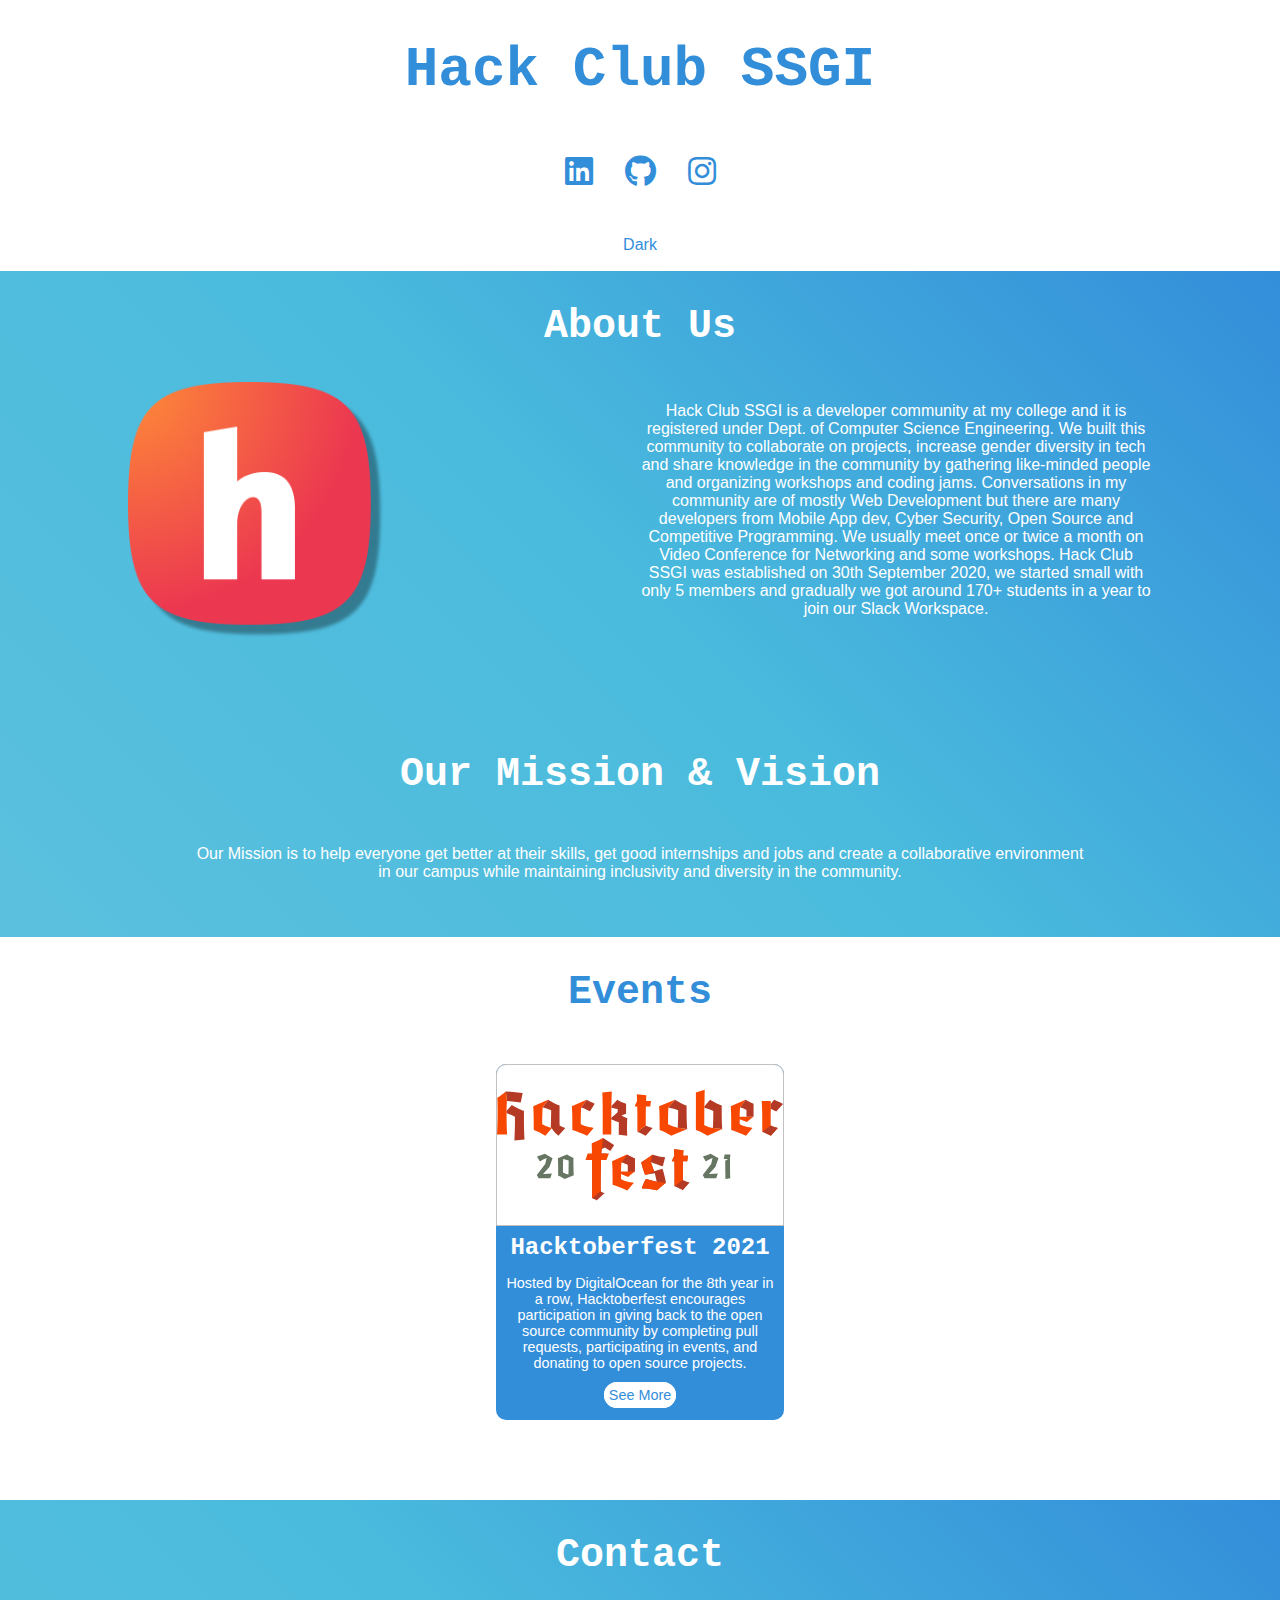
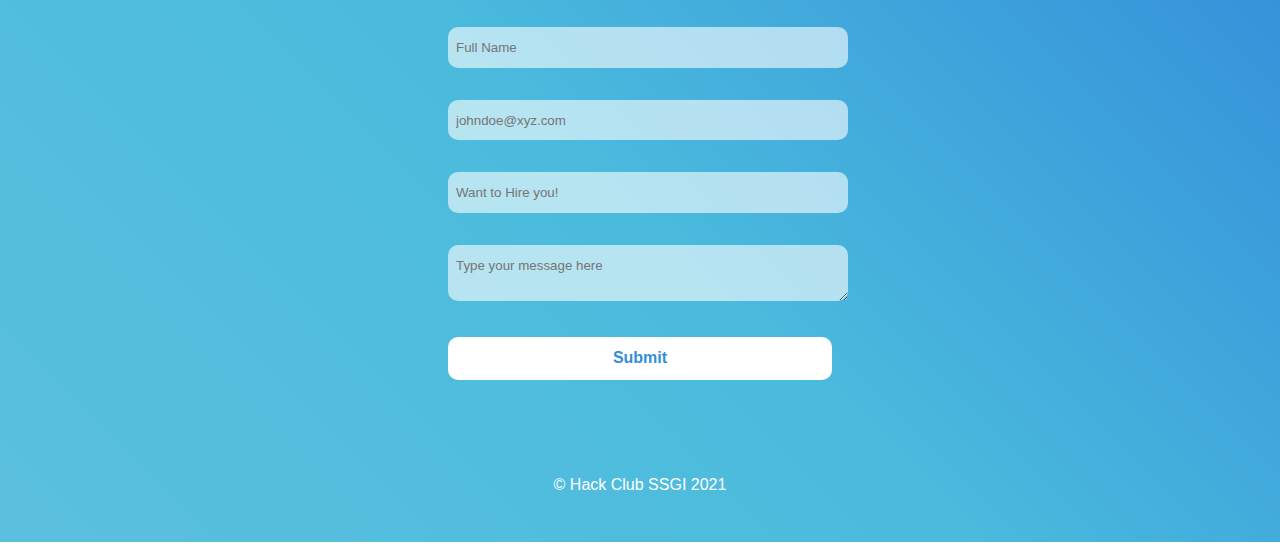
<file: index.html>
<!DOCTYPE html>
<html lang="en">

<head>
    <meta charset="UTF-8">
    <meta name="viewport" content="width=device-width, initial-scale=1.0">
    <title>My Portfolio</title>
    <link rel="stylesheet" href="https://cdnjs.cloudflare.com/ajax/libs/font-awesome/5.15.2/css/all.min.css">
    <link rel="stylesheet" href="style.css">
    <link id="theme" rel="stylesheet" href=" ">
</head>

<body>
    <header class="s2 header">
        <div class="main-container">
            <div class="header-wrapper">
                <h1 class="main-head">Hack Club SSGI</h1>
                <div class="social-links">
                    <a href="https://www.linkedin.com/company/hackclubssgi" class="link-icon"><i class="fab fa-2x fa-linkedin"></i></a>
                    <a href="https://github.com/HackClubSSGI" class="link-icon"><i class="fab fa-2x fa-github"></i></a>
                    <!-- <a href="#" class="link-icon"><i class="fab fa-2x fa-twitter"></i></a> -->
                    <a href="https://www.instagram.com/hackclubssgi" class="link-icon"><i class="fab fa-2x fa-instagram"></i></a>
                </div>
            </div>
            <div><button id="dark" class="dark">Dark</button></div>
        </div>
    </header><main>
        
        <section class="s1">
            <div class="main-container">
                <h2>About Us</h2>
                <div class="wrapper">
                    
                    <div class="content">
                        <img class="about-img" src="images/Group.png" alt="">
                        <p class="about-para">
                            Hack Club SSGI is a developer community at my college and it is registered under Dept. of Computer Science Engineering. We built this community to collaborate on projects, increase gender diversity in tech and share knowledge in the community by gathering like-minded people and organizing workshops and coding jams. Conversations in my community are of mostly Web Development but there are many developers from Mobile App dev, Cyber Security, Open Source and Competitive Programming. We usually meet once or twice a month on Video Conference for Networking and some workshops. Hack Club SSGI was established on 30th September 2020, we started small with only 5 members and gradually we got around 170+ students in a year to join our Slack Workspace.
                        </p>
                    </div>
                </div>
            </div>
            <div class="main-container">
                <h2>
                    
                </h2>
                <div class="wrapper edu-wrapper">
                    <h2 class="edu-head">Our Mission & Vision</h2>
                    <!-- <p class="edu-batch">2018 - 2022</p> -->
                    <p class="edu-domain">Our Mission is to help everyone get better at their skills, get good internships and jobs and create a collaborative environment in our campus while maintaining inclusivity and diversity in the community.</p>
                    <!-- <ul class="edu-list">
                        <li>Data Structures and Algorithm</li>
                        <li>Database Management System</li>
                    </ul> -->
                </div>
            </div>
        </section>
        <section class="s2">
            <div class="main-container">
                <h2>
                    Events
                </h2>
                <div class="wrapper">
                    <div class="content">
                        <div class="card">
                            <img class="card-img" src="images/logo-hacktoberfest-full.7d5e2645.svg" alt="">
                            <div class="card-content">
                                <h3 class="card-head">Hacktoberfest 2021</h3>
                                <p class="card-text">Hosted by DigitalOcean for the 8th year in a row, Hacktoberfest encourages participation in giving back to the open source community by completing pull requests, participating in events, and donating to open source projects.</p>
                                <a class="card-link" href="/pages/hacktoberfest.html">See More</a>
                            </div>
                        </div>
                        <!-- <div class="card">
                            <img class="card-img" src="images/project.jpg" alt="">
                            <div class="card-content">
                                <h3 class="card-head">Event 2</h3>
                                <p class="card-text">Lorem, ipsum dolor sit amet consectetur adipisicing elit. speriores consectetur aperiam.</p>
                                <a class="card-link" href="https://github.com/pixan198">See More</a>
                            </div>
                        </div>
                        <div class="card">
                            <img class="card-img" src="images/project.jpg" alt="">
                            <div class="card-content">
                                <h3 class="card-head">Event 3</h3>
                                <p class="card-text">Lorem, ipsum dolor sit amet consectetur adipisicing elit. speriores consectetur aperiam.</p>
                                <a class="card-link" href="https://github.com/pixan198">See More</a>
                            </div>
                        </div> -->
                    </div>
                </div>
            </div>
        </section>
        <section class="s1">
            <div class="main-container">
                <h2>
                    Contact
                </h2>
                <div class="wrapper form-wrapper">
                    <form name="contact" method="POST" data-netlify-recaptcha="true" data-netlify="true" class="contact-form">
                        <label for="name">
                            <input type="text" class="input" name="name"  id="name" placeholder="Full Name">
                        </label>
                        <label for="email">
                            <input type="text" class="input" name="email" id="email" placeholder="johndoe@xyz.com">
                        </label>
                        <label for="subject">
                            <input type="text" class="input" name="subject" id="subject" placeholder="Want to Hire you!">
                        </label>
                            <textarea name="message" class="input" id="message" placeholder="Type your message here"></textarea>
                            <div data-netlify-recaptcha="true"></div>
                        <button class="input btn" type="submit">Submit</button>
                    </form>
                </div>
                <p class="copyright">&copy; Hack Club SSGI 2021</p>
            </div>
        </section>
    </main>
    <script src="script.js"></script>
</body>

</html>
</file>
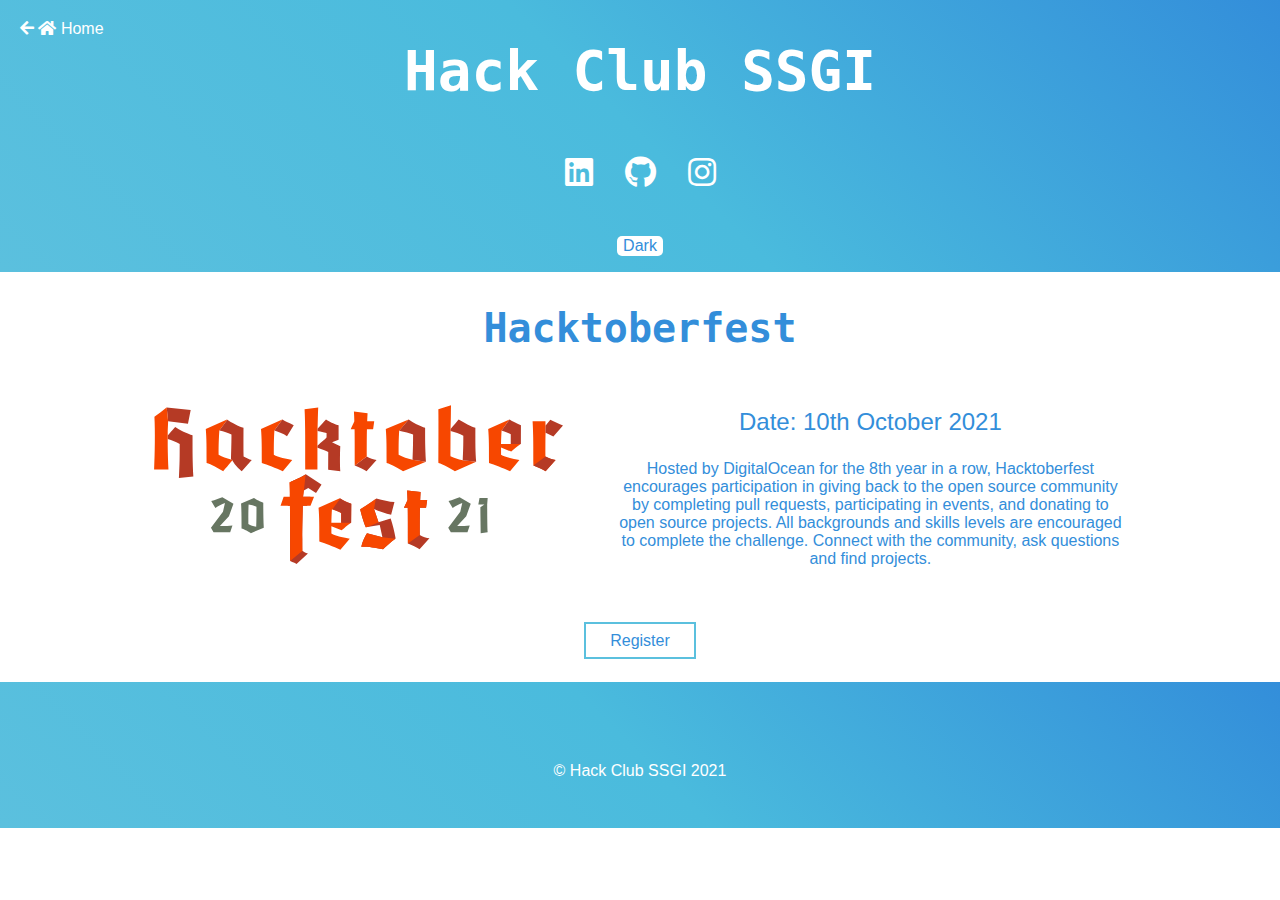
<file: events/hacktoberfest.html>
<!DOCTYPE html>
<html lang="en">

<head>
    <meta charset="UTF-8">
    <meta name="viewport" content="width=device-width, initial-scale=1.0">
    <title>My Portfolio</title>
    <link rel="stylesheet" href="https://cdnjs.cloudflare.com/ajax/libs/font-awesome/5.15.2/css/all.min.css">
    <link rel="stylesheet" href="../style.css">
    <link id="theme" rel="stylesheet" href=" ">
</head>

<body>
    <div class="go-home"><a href="/"><i class="fas fa-arrow-left"></i> <i class="fas fa-1x fa-home"></i> Home</a></div>
    <header class="s1 header">
        <div class="main-container">
            <div class="header-wrapper">
                <h1 class="main-head" style="color:#fff;">Hack Club SSGI</h1>
                <div class="social-links" >
                    <a href="https://www.linkedin.com/company/hackclubssgi" class="link-icon" style="color:#fff;"><i class="fab fa-2x fa-linkedin"></i></a>
                    <a href="https://github.com/HackClubSSGI" class="link-icon" style="color:#fff;"><i class="fab fa-2x fa-github"></i></a>
                    <!-- <a href="#" class="link-icon" style="color:#fff;"><i class="fab fa-2x fa-twitter"></i></a> -->
                    <a href="https://www.instagram.com/hackclubssgi" class="link-icon" style="color:#fff;"><i class="fab fa-2x fa-instagram"></i></a>
                </div>
            </div>
            <div><button id="dark" class="dark">Dark</button></div>
        </div>
    </header>
    <main>
        <section class="s2">
            <h2 class="event-title">Hacktoberfest</h2>
            <div class="main-container event-wrapper">
                <img class="event-img" src="../images/logo-hacktoberfest-full.7d5e2645.svg" alt="">
                <div class="event-description">
                    <p class="date-desc">Date: 10th October 2021</p>
                    <p>Hosted by DigitalOcean for the 8th year in a row, Hacktoberfest encourages participation in giving back to the open source community by completing pull requests, participating in events, and donating to open source projects.

                        All backgrounds and skills levels are encouraged to complete the challenge.
                        Connect with the community, ask questions and find projects.
                    </p>
                </div>
            </div>
            <div class="main-container register-container">
                <a href="#" class="register-button">Register</a>
            </div>
        </section>
        <section class="s1" style="min-height: fit-content;">
            <div class="main-container">
                <p class="copyright">&copy; Hack Club SSGI 2021</p>
            </div>
        </section>
    </main>
    <script src="../script.js"></script>
</body>

</html>
</file>
<file: style.css>
:root {
  --mainColor: #338eda;
  --secondaryColor: #fff;
  --lightColor1: #5bc0de;
  --lightColor2: #4abbdd;
  --borderColor: #c1c1c1;
  --mainText: #fff;
  --secondaryText: #338eda;
}
html,
body {
  padding: 0;
  margin: 0;
}
body * {
  transition: 0.3s;
}
h1 {
  font-size: 56px;
}
h2 {
  font-size: 40px;
}
h3 {
  font-size: 28px;
}
h4 {
  font-size: 24px;
}
h5 {
  font-size: 20px;
}
h6 {
  font-size: 16px;
}
h1,
h2,
h3,
h4,
h5,
h6,
strong {
  color: var(--mainText);
  font-family: "Segoe UI", monospace, sans-serif;
  text-align: center;
}
p,
li,
span,
label,
input,
textarea, a {
  color: var(--mainText);
  font-family: "Segoe UI", Tahoma, Geneva, Verdana, sans-serif, monospace;
}

a {
  text-decoration: none;
}
section {
  padding-bottom: 2rem;
}
p {
  text-align: center;
  font-family: "Segoe UI", Tahoma, Geneva, Verdana, sans-serif, monospace;
}
.s1 {
  background: linear-gradient(
    45deg,
    var(--lightColor1),
    var(--lightColor2),
    var(--mainColor)
  );
  border-bottom: var(--borderColor);
  overflow: auto;
  color: var(--mainText);
}
.s2 {
  background-color: var(--secondaryColor);
  border-bottom: var(--borderColor);
  overflow: auto;
  color: var(--secondaryText);
}
.main-container {
  width: 100%;
  height: 100%;
  margin: 0 auto;
  text-align: center;
}
.s2 h2 {
  color: var(--secondaryText);
}
/* ------------------------------ HEADER -------------------------------- */
.main-head{
  color: var(--secondaryText);
}
.social-links {
  display: flex;
  justify-content: center;
  align-items: center;
  margin-bottom: 1rem;
  width: 100%;
}
.social-links .link-icon {
  margin: 1rem;
  color: var(--secondaryText);
}
/* ------------------------------ ABOUT SECTION -------------------------------- */
.wrapper {
  display: flex;
  justify-content: center;
  align-items: center;
  width: 100%;
}
.wrapper .content {
  display: flex;
  justify-content: space-around;
  align-items: center;
  width: 100%;
  margin-bottom: 2rem;
}
.wrapper .content .about-img {
  width: 20vw;
  height: 20vw;
  /* border-radius: 50%; */
  object-fit: cover;
}
.wrapper .content .about-para {
  text-align: center;
  width: 40%;
  color: var(--mainText);
}
/* ------------------------------- EDUCATION SECTION ------------------------------------- */
.edu-wrapper {
  flex-direction: column;
  align-items: center;
  margin-bottom: 1.5rem;
}
.edu-head,
.edu-batch,
.edu-domain,
.edu-list li {
  color: var(--mainText);
  margin: 0;
  margin-top: 3rem;
  text-align: center;
}
.edu-domain{
  width: 70%;
}

/* ------------------------------ EVENT SECTION ----------------------------------- */

.card {
  display: flex;
  justify-content: center;
  flex-direction: column;
  max-width: 18rem;
  background-color: var(--mainColor);
  color: var(--mainText);
  border-radius: 10px;
  margin: 1rem;
}
.card .card-content {
  margin: 0.5rem;
  margin-bottom: 1rem;
}
.card .card-img {
  width: inherit;
  height: 10rem;
  object-fit: fit;
  border: 1px solid var(--borderColor);
  border-top-left-radius: 10px;
  border-top-right-radius: 10px;
  background-color: #fff;

}
.card .card-head {
  padding: 0;
  margin: 0;
  font-size: 1.5rem;
  color: var(--mainText);
}
.card .card-text {
  font-size: 0.9rem;
  width: 100%;
  color: var(--mainText);
}
.card .card-link {
  font-size: 0.9rem;
  border: 2px solid var(--mainText);
  padding: 0.2rem;
  border-radius: 15px;
  color: var(--secondaryText);
  background-color: var(--secondaryColor);
}

/* --------------------------- CONTACT FORM ----------------------------- */
.contact-form {
  width: 30%;
}
.input {
  width: 100%;
  margin: 1rem 0;
  outline: none;
  border: none;
  border-radius: 10px;
  padding: 0.8rem 0.5rem;
  background-color: #ffffff99;
}
.btn {
  background-color: var(--secondaryColor);
  color: #338eda;
  font-weight: bold;
  font-size: 1rem;
}
.copyright {
  margin-top: 5rem;
}
.dark {
  cursor: pointer;
  outline: none;
  border: none;
  border-radius: 5px;
  margin: 1rem;
  font-size: 1rem;
  color: var(--secondaryText);
  background-color: var(--secondaryColor);
}

/*---------------------------------- EVENT PAGE ------------------------------------- */
.go-home{
  position: absolute;
  top: 20px;
  left: 20px;
  color: #ffffff;
  font-family: "Segoe UI", Tahoma, Geneva, Verdana, sans-serif, monospace;
}

.event-wrapper {
  display: flex;
  flex-direction: row;
  align-items: center;
  justify-content: space-around;
  width: 80%;
}

.event-description  {
  width: 50%;
}
.event-description > p{
  color: var(--secondaryText);
}

.date-desc{
  font-size: 1.5rem;
}

.event-img{
  width: 40%;
  height: auto;
}
.register-container{
  margin-top: 3rem;
}

.register-button{
  color: var(--secondaryText);
  padding: 0.5rem 1.5rem;
  border: 2px solid #5bc0de;
}

/* ------------------------------- MEDIA QUERIES --------------------------------- */
@media screen and (max-width: 768px) {
  section,
  header {
    min-height: 100vh;
  }
  .header-wrapper .social-links {
    margin-top: 5rem;
  }
  .main-container {
    width: 90%;
  }
  .wrapper .content .about-img {
    width: 50vw;
    height: 50vw;
  }
  .wrapper .content .about-para {
    width: 100%;
  }
  .wrapper .content {
    flex-direction: column;
  }
  .edu-head,
  .edu-batch,
  .edu-domain,
  .edu-list li {
    margin-left: 0;
  }
  .form-wrapper,
  .contact-form {
    width: 90%;
  }
}
</file>
